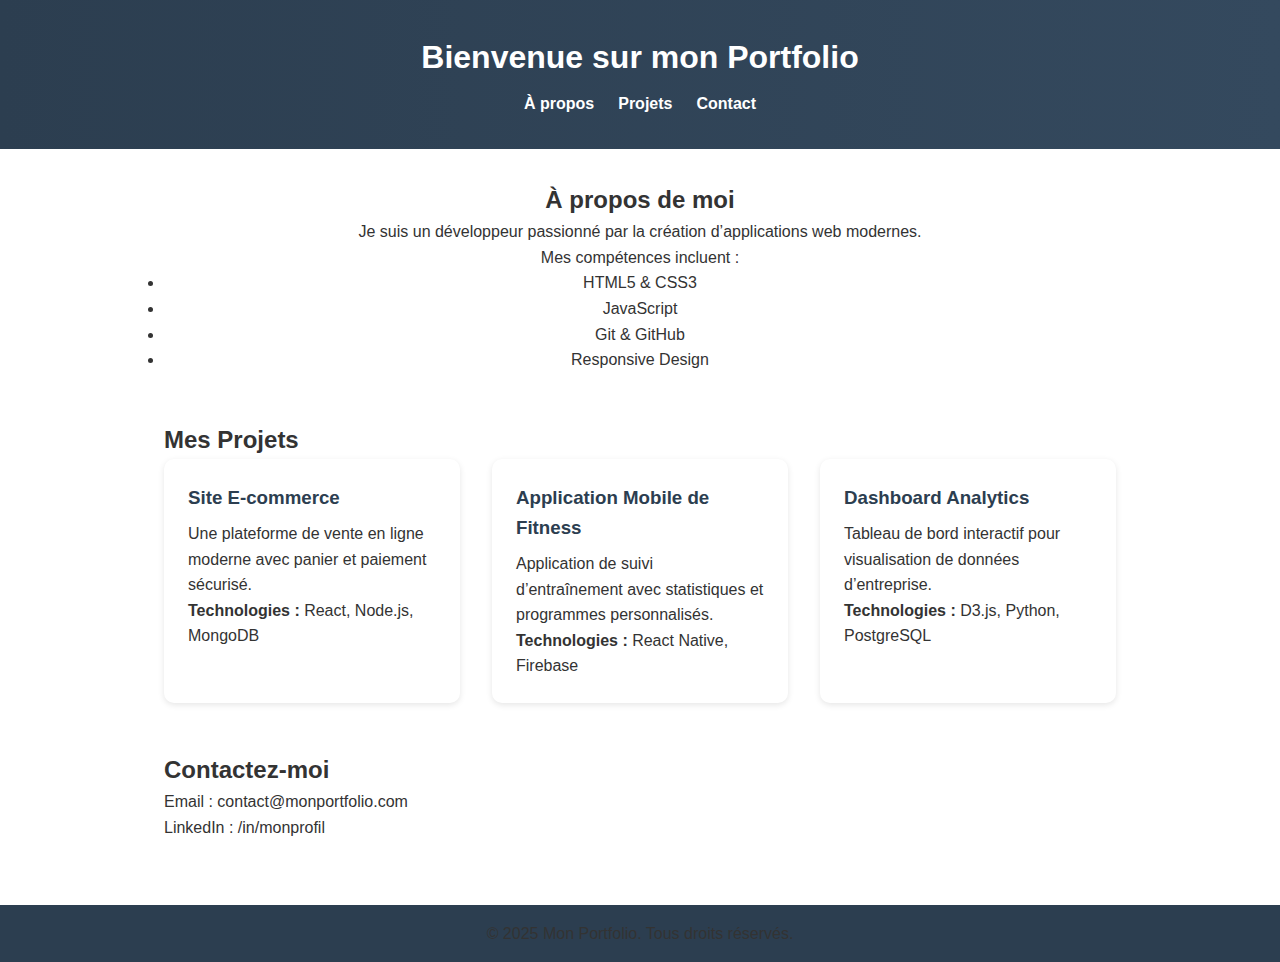
<file: index.html>
<!DOCTYPE html>
 <html lang="fr">
 <head>
 <meta charset="UTF-8">
 <meta name="viewport" content="width=device-width, initial-scale=1.0">
 <title>Mon Portfolio</title>
 <link rel="stylesheet" href="styles.css">
 </head>
 <body>
 <header>
 <h1>Bienvenue sur mon Portfolio</h1>
 <nav>
 <ul>
 <li><a href="#about">À propos</a></li>
 <li><a href="#projects">Projets</a></li>
 <li><a href="#contact">Contact</a></li>
 </ul>
 </nav>
 </header>
 <main>
  <section id="about">
 <h2>À propos de moi</h2>
 <p>Je suis un développeur passionné par la création
 d’applications web modernes.</p>
 <p>Mes compétences incluent :</p>
 <ul>
 <li>HTML5 & CSS3</li>
 <li>JavaScript</li>
 <li>Git & GitHub</li>
 <li>Responsive Design</li>
 </ul>
 </section>
 <section id="projects">
 <h2>Mes Projets</h2>
 <div class="projects-grid">
 <article class="project-card">
 <h3>Site E-commerce</h3>
 <p>Une plateforme de vente en ligne moderne avec panier
 et paiement sécurisé.</p>
 <p><strong>Technologies :</strong> React, Node.js, MongoDB</p>
 </article>
 <article class="project-card">
 <h3>Application Mobile de Fitness</h3>
 <p>Application de suivi d’entraînement avec statistiques
 et programmes personnalisés.</p>
 <p><strong>Technologies :</strong> React Native, Firebase</p>
 </article>
 <article class="project-card">
 <h3>Dashboard Analytics</h3>
 <p>Tableau de bord interactif pour visualisation
 de données d’entreprise.</p>
 <p><strong>Technologies :</strong> D3.js, Python, PostgreSQL</p>
 </article>
 </div>
 </section>
  <section id="contact">
 <h2>Contactez-moi</h2>
 <p>Email : contact@monportfolio.com</p>
 <p>LinkedIn : /in/monprofil</p>
 </section>
 </main>
 <footer>
 <p>&copy; 2025 Mon Portfolio. Tous droits réservés.</p>
 </footer>
 </body>
 </html>
</file>
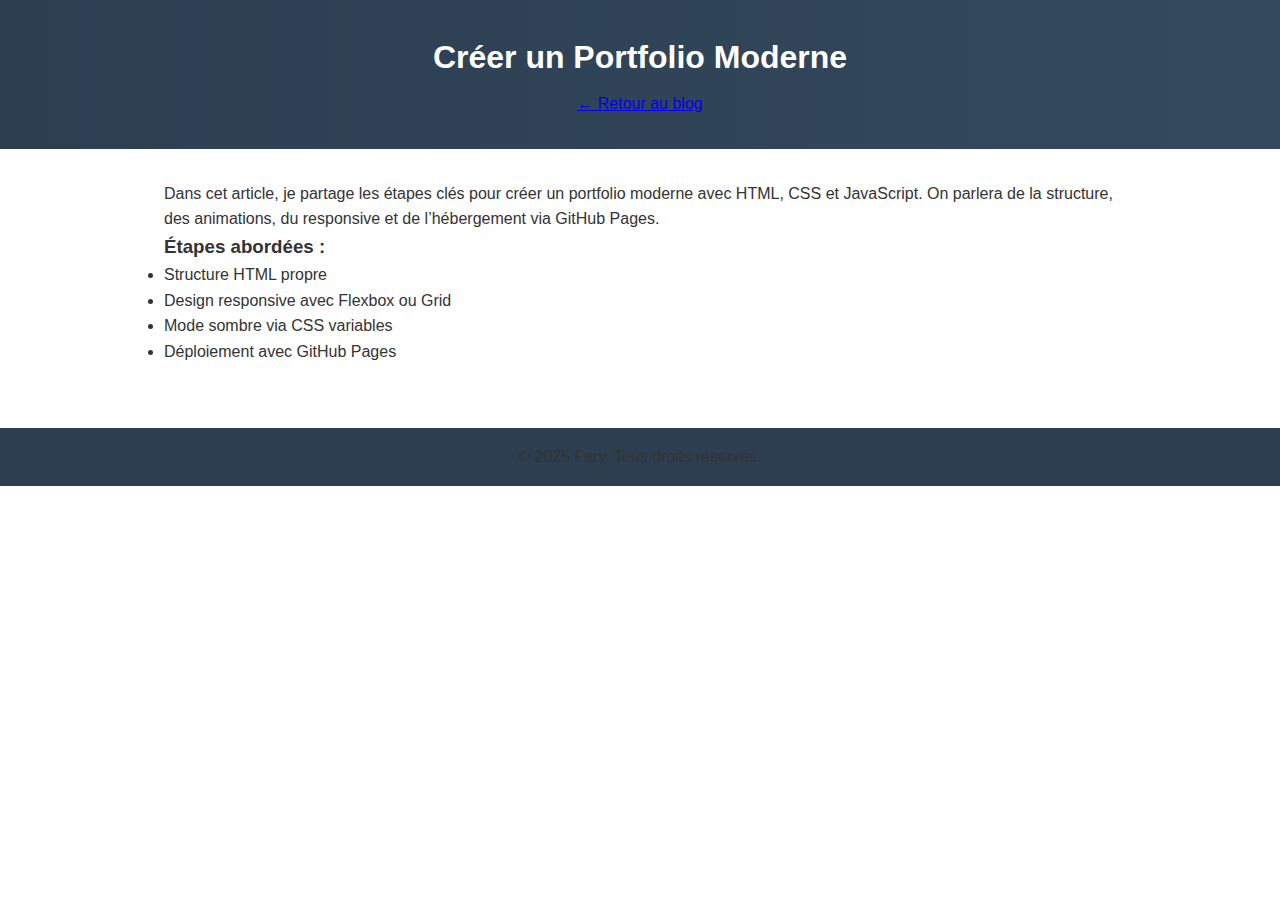
<file: blog/article1.html>
<!DOCTYPE html>
<html lang="fr">
<head>
  <meta charset="UTF-8">
  <title>Créer un portfolio moderne</title>
  <link rel="stylesheet" href="../styles.css">
</head>
<body>
  <header>
    <h1>Créer un Portfolio Moderne</h1>
    <nav>
      <a href="blog.html">← Retour au blog</a>
    </nav>
  </header>

  <main>
    <article>
      <p>Dans cet article, je partage les étapes clés pour créer un portfolio moderne avec HTML, CSS et JavaScript. On parlera de la structure, des animations, du responsive et de l’hébergement via GitHub Pages.</p>

      <h3>Étapes abordées :</h3>
      <ul>
        <li>Structure HTML propre</li>
        <li>Design responsive avec Flexbox ou Grid</li>
        <li>Mode sombre via CSS variables</li>
        <li>Déploiement avec GitHub Pages</li>
      </ul>
    </article>
  </main>

  <footer>
    <p>&copy; 2025 Fary. Tous droits réservés.</p>
  </footer>
</body>
</html>
</file>
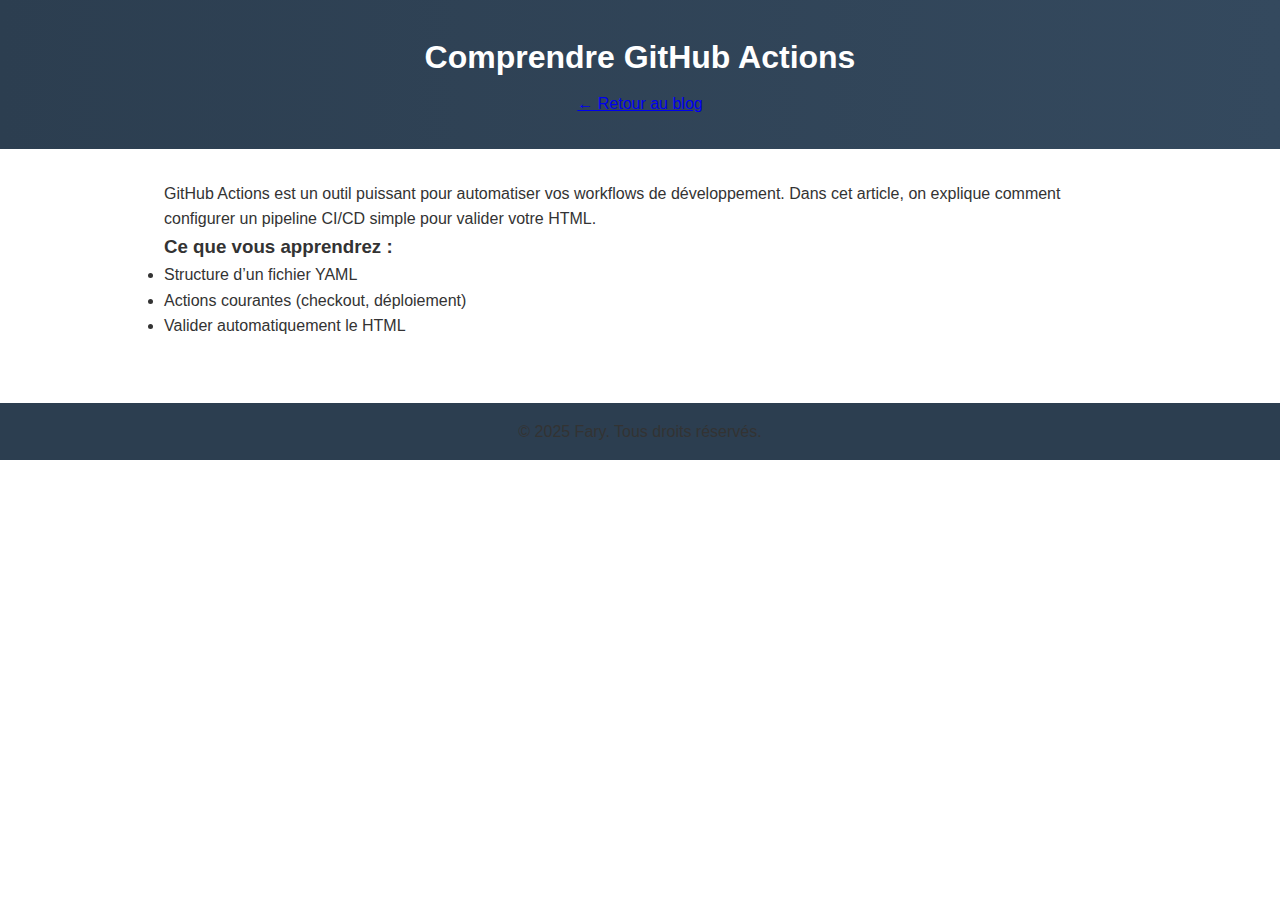
<file: blog/article2.html>
<!DOCTYPE html>
<html lang="fr">
<head>
  <meta charset="UTF-8">
  <title>Comprendre GitHub Actions</title>
  <link rel="stylesheet" href="../styles.css">
</head>
<body>
  <header>
    <h1>Comprendre GitHub Actions</h1>
    <nav>
      <a href="blog.html">← Retour au blog</a>
    </nav>
  </header>

  <main>
    <article>
      <p>GitHub Actions est un outil puissant pour automatiser vos workflows de développement. Dans cet article, on explique comment configurer un pipeline CI/CD simple pour valider votre HTML.</p>

      <h3>Ce que vous apprendrez :</h3>
      <ul>
        <li>Structure d’un fichier YAML</li>
        <li>Actions courantes (checkout, déploiement)</li>
        <li>Valider automatiquement le HTML</li>
      </ul>
    </article>
  </main>

  <footer>
    <p>&copy; 2025 Fary. Tous droits réservés.</p>
  </footer>
</body>
</html>
</file>
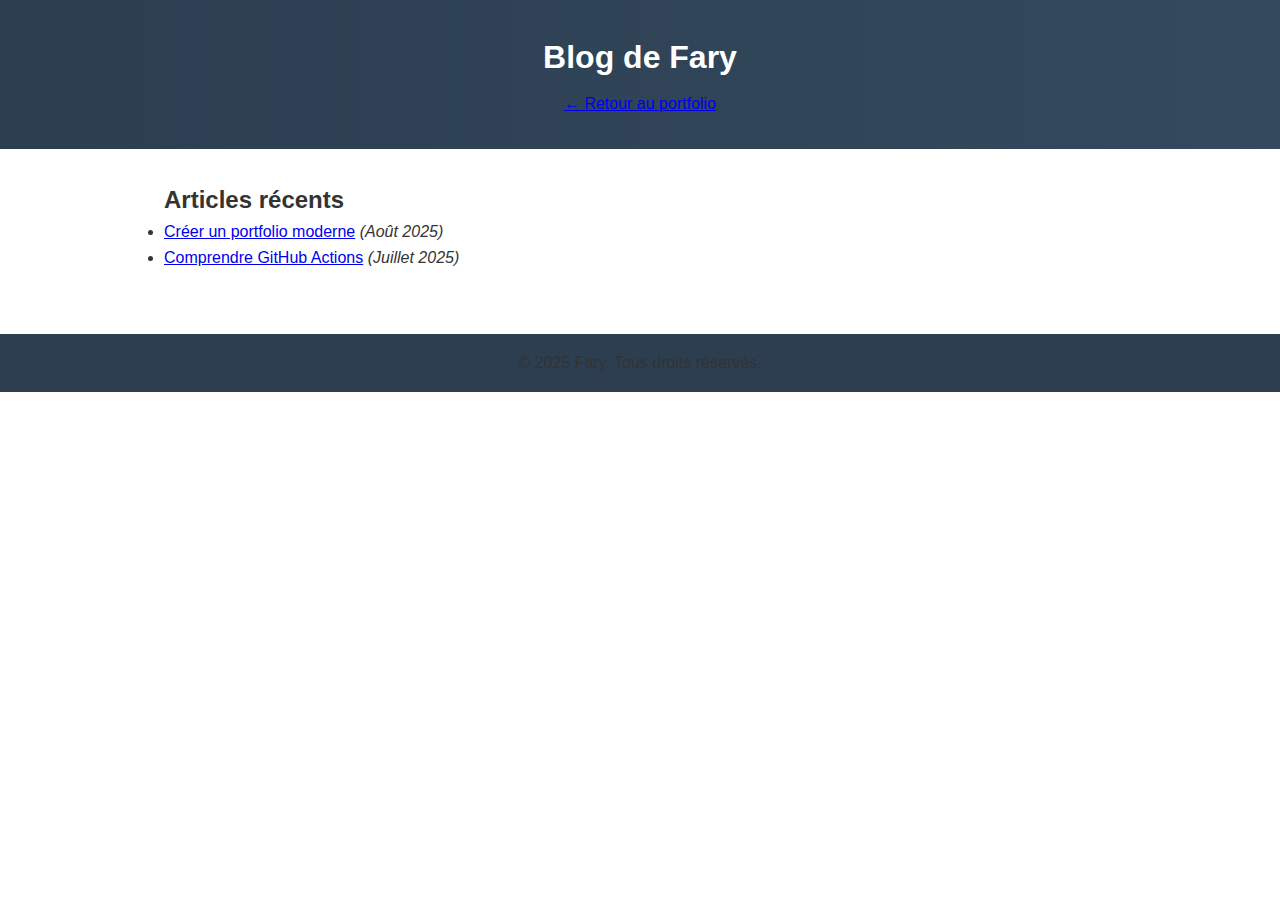
<file: blog/blog.html>
<!DOCTYPE html>
<html lang="fr">
<head>
  <meta charset="UTF-8">
  <title>Mon Blog</title>
  <link rel="stylesheet" href="../styles.css">
</head>
<body>
  <header>
    <h1>Blog de Fary</h1>
    <nav>
      <a href="../index.html">← Retour au portfolio</a>
    </nav>
  </header>

  <main>
    <section id="articles">
      <h2>Articles récents</h2>
      <ul id="article-list"></ul>
    </section>
  </main>

  <footer>
    <p>&copy; 2025 Fary. Tous droits réservés.</p>
  </footer>

  <script src="articles.js"></script>
</body>
</html>
</file>
<file: styles.css>
/* Reset de base */
* {
  margin: 0;
  padding: 0;
  box-sizing: border-box;
}

:root {
  --background: #ffffff;
  --text-color: #333;
  --li-color: #333;
  --card-bg: #ffffff;
  --card-shadow: rgba(0, 0, 0, 0.1);
  --link-color: #2980b9;
  --footer-bg: #2c3e50;
}

body.dark-mode {
  --background: #121212;
  --text-color: #f5f5f5;
  --li-color: #121212;
  --card-bg: #1e1e1e;
  --card-shadow: rgba(255, 255, 255, 0.1);
  --link-color: #1abc9c;
  --footer-bg: #1b1b1b;
}

body {
  font-family: 'Segoe UI', Tahoma, Geneva, Verdana, sans-serif;
  line-height: 1.6;
  color: var(--text-color);
  background-color: var(--background);
  transition: background-color 0.3s ease, color 0.3s ease;
}


/* En-tête */
header {
  background: linear-gradient(to right, #2c3e50, #34495e);
  color: #fff;
  padding: 2rem 1rem;
  text-align: center;
}

header h1 {
  margin-bottom: 0.5rem;
}

nav ul {
  list-style: none;
  display: flex;
  justify-content: center;
  gap: 1.5rem;
  flex-wrap: wrap;
}

nav ul li a {
  color: #fff;
  text-decoration: none;
  font-weight: bold;
  transition: color 0.3s ease;
}

nav ul li a:hover {
  color: #1abc9c;
}

/* Contenu principal */
main {
  max-width: 1000px;
  margin: 2rem auto;
  padding: 0 1.5rem;
}

section {
  margin-bottom: 3rem;
}

/* Section À propos */
#about {
  text-align: center;
}

.profile-photo {
  width: 150px;
  height: 150px;
  border-radius: 50%;
  border: 4px solid #1abc9c;
  object-fit: cover;
  margin-bottom: 1rem;
  box-shadow: 0 4px 10px rgba(0, 0, 0, 0.2);
}

/* Section compétences */
#skills ul {
  list-style: none;
  padding-left: 0;
  display: grid;
  grid-template-columns: repeat(auto-fit, minmax(200px, 1fr));
  gap: 1rem;
}

#skills li {
  background-color: #ecf0f1;
  padding: 1rem;
  border-radius: 8px;
  text-align: center;
  box-shadow: 0 1px 4px rgba(0,0,0,0.1);
  color: var(--li-color);
}

/* Projets */
.projects-grid {
  display: grid;
  grid-template-columns: repeat(auto-fit, minmax(280px, 1fr));
  gap: 2rem;
}

.project-card {
  background-color: var(--card-bg);
  padding: 1.5rem;
  border-radius: 10px;
  box-shadow: 0 2px 6px var(--card-shadow);
  transition: transform 0.3s ease, box-shadow 0.3s ease;
}


.project-card:hover {
  transform: translateY(-5px);
  box-shadow: 0 6px 20px rgba(0,0,0,0.15);
}

.project-card h3 {
  color: #2c3e50;
  margin-bottom: 0.5rem;
}

/* Section Contact */
#contact ul {
  list-style: none;
  padding-left: 0;
  line-height: 2;
  text-align: center;
}

#contact a {
  color: var(--link-color);
  text-decoration: none;
}


#contact a:hover {
  text-decoration: underline;
}

/* Pied de page */
footer {
  background-color: var(--footer-bg);
  color: var(--text-color);
  text-align: center;
  padding: 1rem;
  margin-top: 4rem;
}


 /* Animation d’entrée */
 @keyframes fadeIn {
 from {
 opacity: 0;
 transform: translateY(20px);
 }
 to {
 opacity: 1;
 transform: translateY(0);
 }
 }
 main section {
 animation: fadeIn 1s ease-out;
 }

/* Galerie de photos */
#galerie {
  margin-top: 3rem;
}

.galerie-grid {
  display: grid;
  grid-template-columns: repeat(auto-fit, minmax(200px, 1fr));
  gap: 1rem;
  margin-top: 1rem;
}

.galerie-grid img {
  width: 100%;
  height: auto;
  border-radius: 8px;
  box-shadow: 0 2px 6px rgba(0,0,0,0.15);
  transition: transform 0.3s ease, box-shadow 0.3s ease;
  cursor: pointer;
}

.galerie-grid img:hover {
  transform: scale(1.05);
  box-shadow: 0 6px 15px rgba(0,0,0,0.25);
}

/* Bouton toggle mode sombre */
.dark-toggle {
  position: fixed;
  top: 1rem;
  right: 1rem;
  background-color: transparent;
  color: #fff;
  font-size: 1.5rem;
  border: none;
  cursor: pointer;
  z-index: 999;
  transition: transform 0.3s ease;
}

.dark-toggle:hover {
  transform: scale(1.2);
  color: #1abc9c;
}

body:not(.dark-mode) .dark-toggle {
  color: #2c3e50;
}

.contact-form {
  display: flex;
  flex-direction: column;
  gap: 1rem;
  max-width: 600px;
  margin: auto;
}

.contact-form input,
.contact-form textarea {
  padding: 0.8rem;
  border: 1px solid #ccc;
  border-radius: 6px;
  font-size: 1rem;
}

.contact-form button {
  background-color: #1abc9c;
  color: white;
  border: none;
  padding: 0.8rem;
  border-radius: 6px;
  cursor: pointer;
  transition: background-color 0.3s ease;
}

.contact-form button:hover {
  background-color: #16a085;
}
</file>
